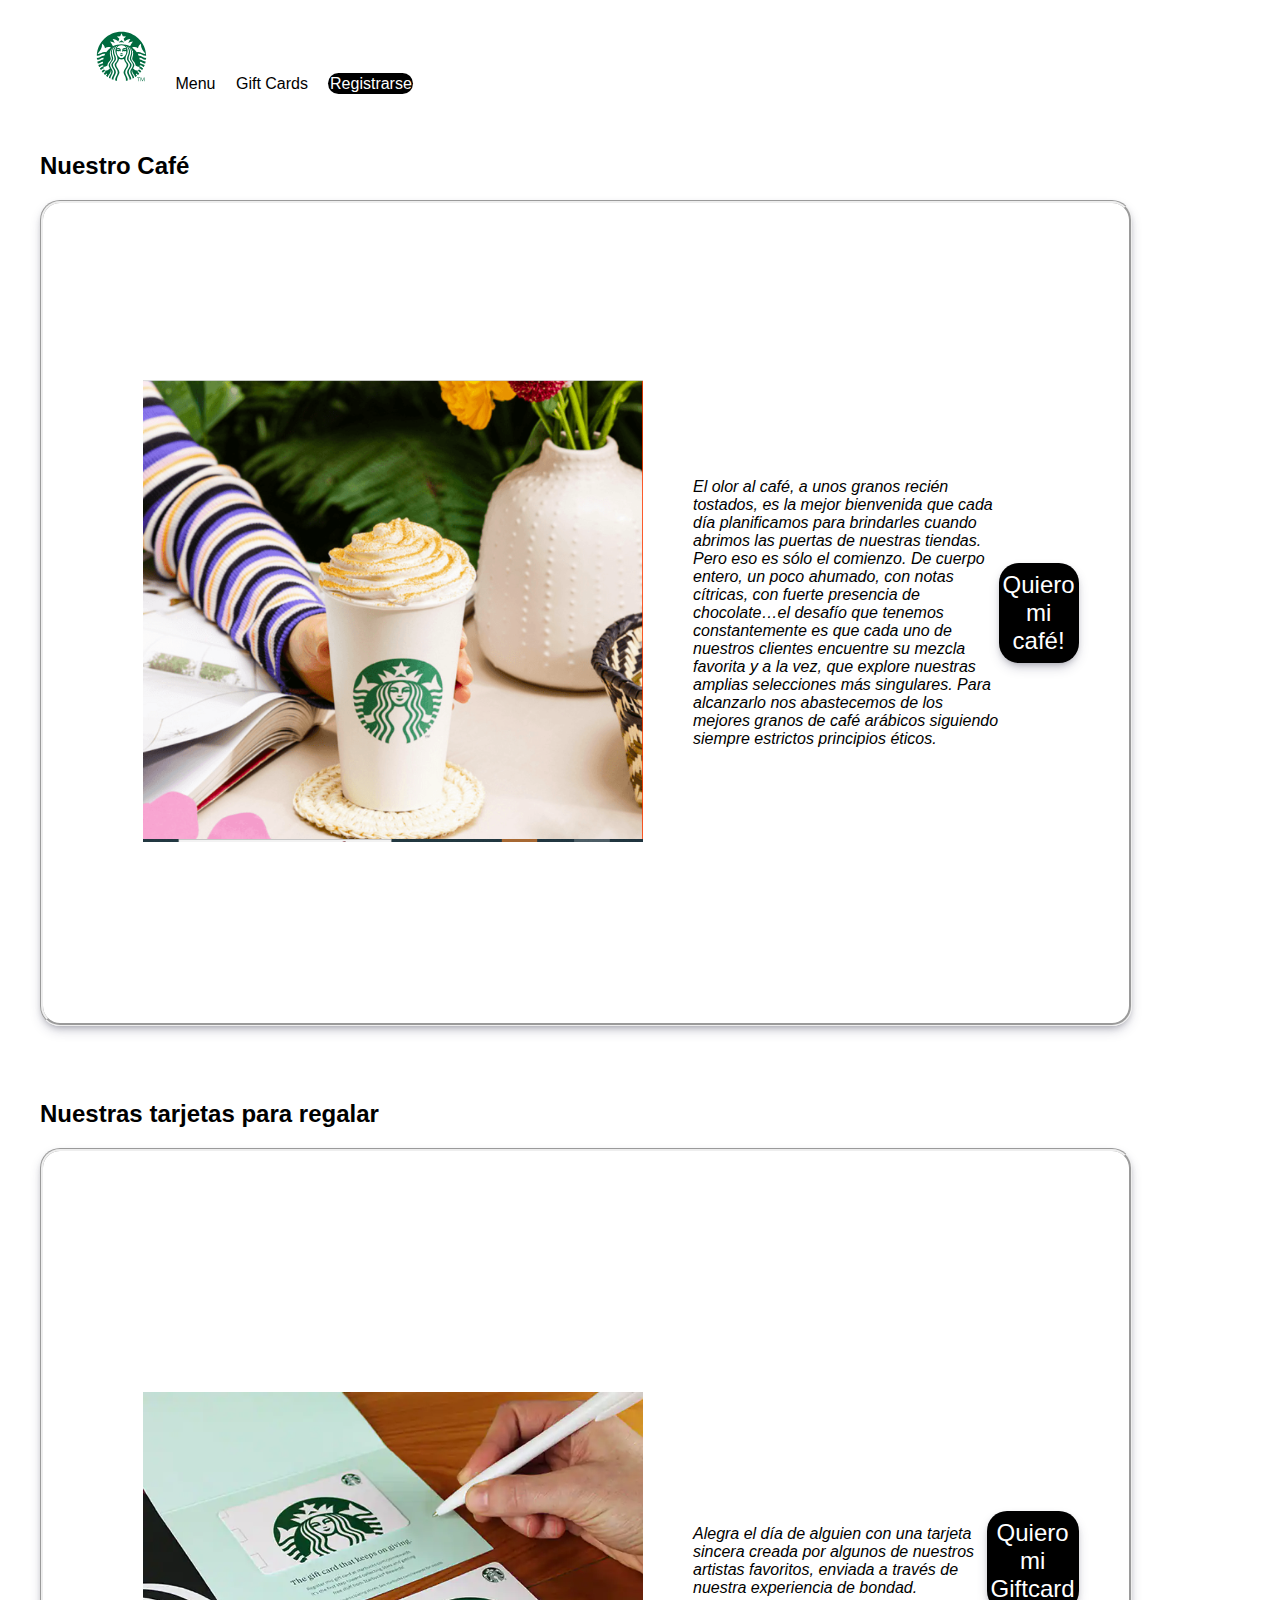
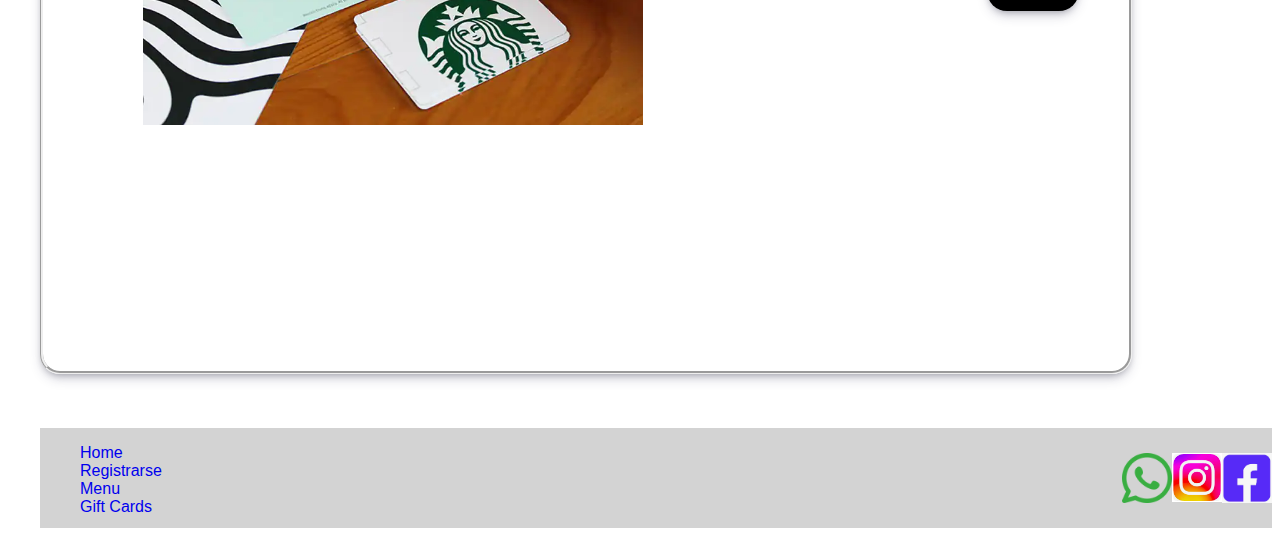
<file: index.html>
<!DOCTYPE html>
<html lang="en">
<head>
    <meta charset="UTF-8">
    <meta name="viewport" content="width=device-width, initial-scale=1.0">
    <link href="https://cdn.jsdelivr.net/npm/bootstrap@5.3.2/dist/css/bootstrap.min.css" rel="stylesheet" integrity="sha384-T3c6CoIi6uLrA9TneNEoa7RxnatzjcDSCmG1MXxSR1GAsXEV/Dwwykc2MPK8M2HN" crossorigin="anonymous">

   <link rel="stylesheet" href="css/style.css">

    <title>Tienda de cafe | Home</title>
</head>
<body>

<header>
    <!-- LOGO CON ENLACE A LA HOME 
    <a href="index.html"><img src="images/logo.PNG" alt="Logotipo de Tienda de Cafe" /></a>
    -->

    <!-- MENÚ -->


    <nav>
        <ul>
            <li><a href="index.html"><img src="images/logo.PNG" alt="Logotipo de Tienda de Cafe" /></a></li>
            <li><a href="pages/menu.html">Menu</a></li>
            <li><a href="pages/giftcard.html">Gift Cards</a></li>
            <li><a class="idregis" href="pages/registrarse.html" >Registrarse</a></li>
        </ul>
    </nav>
        
</header>


<main>
<section id="Portada">
    <br><br><br><br>
    <h2>Nuestro Café</h2>
    <section id="Portada_menu">
        <a href="pages/menu.html"><img src="images/img_menu.PNG" alt="Imagen de menú" width="500"/></a>
        
        <p><i>El olor al café, a unos granos recién tostados, es la mejor bienvenida que cada día planificamos para brindarles cuando abrimos las puertas de nuestras tiendas. Pero eso es sólo el comienzo.
        De cuerpo entero, un poco ahumado, con notas cítricas, con fuerte presencia de chocolate…el desafío que tenemos constantemente es que cada uno de nuestros clientes encuentre su mezcla favorita y a la vez, que explore nuestras amplias selecciones más singulares. 
        Para alcanzarlo nos abastecemos de los mejores granos de café arábicos siguiendo siempre estrictos principios éticos.</i></p>
        <a class="btn" href="pages/menu.html">Quiero mi café!</a>
    </section>
    <br/><br/><br/>
    <H2>Nuestras tarjetas para regalar</H2>
    <section id="Portada_giftcard">
        <a href="pages/giftcard.html"><img src="images/img_giftcard" alt="Imagen de Giftcards" width="500"/></a>
        <p><i>Alegra el día de alguien con una tarjeta sincera creada por algunos de nuestros artistas favoritos, enviada a través de nuestra experiencia de bondad.</i></p>
        <a class="btn" href="pages/giftcard.html">Quiero mi Giftcard</a>
    </section>
    </section>
    <br/><br/><br/>

</main>


<!-- PIE DE PÁGINA -->
<footer>

    <!-- Navegación del sitio -->
    <nav>
        <ul>
            <li><a href="index.html">Home</a></li>
            <li><a href="pages/registrarse.html">Registrarse</a></li>
            <li><a href="pages/menu.html">Menu</a></li>
            <li><a href="pages/giftcard.html">Gift Cards</a></li>
        </ul>
    </nav>

    <!-- Mapa de Google Maps -->
    <iframe src="https://www.google.com/maps/embed?pb=!1m18!1m12!1m3!1d3284.0168881864174!2d-58.38414532505066!3d-34.603734457497694!2m3!1f0!2f0!3f0!3m2!1i1024!2i768!4f13.1!3m3!1m2!1s0x4aa9f0a6da5edb%3A0x11bead4e234e558b!2sObelisco!5e0!3m2!1ses!2spe!4v1699761920116!5m2!1ses!2spe" 
    width="230" height="80" style="border:0;" allowfullscreen="" loading="lazy" 
    referrerpolicy="no-referrer-when-downgrade"></iframe>

    <!-- Enlaces a redes sociales -->
    <ul class="redes">
        <li><a href="https://www.whatsapp.com"><img width="50" src="images/logo_wapp.png" alt="Logo Whatsapp"></a></li>
        <li><a href="https://www.instagram.com"><img width="50" src="images/logo_ig.png" alt="Logo Instagram"></a></li>
        <li><a href="https://www.facebook.com"><img width="50" src="images/logo_fb.png" alt="Logo facebook"></a></li>
    </ul>
</footer>

<script src="https://cdn.jsdelivr.net/npm/bootstrap@5.3.2/dist/js/bootstrap.bundle.min.js" integrity="sha384-C6RzsynM9kWDrMNeT87bh95OGNyZPhcTNXj1NW7RuBCsyN/o0jlpcV8Qyq46cDfL" crossorigin="anonymous"></script>

</body>
</html>
</file>
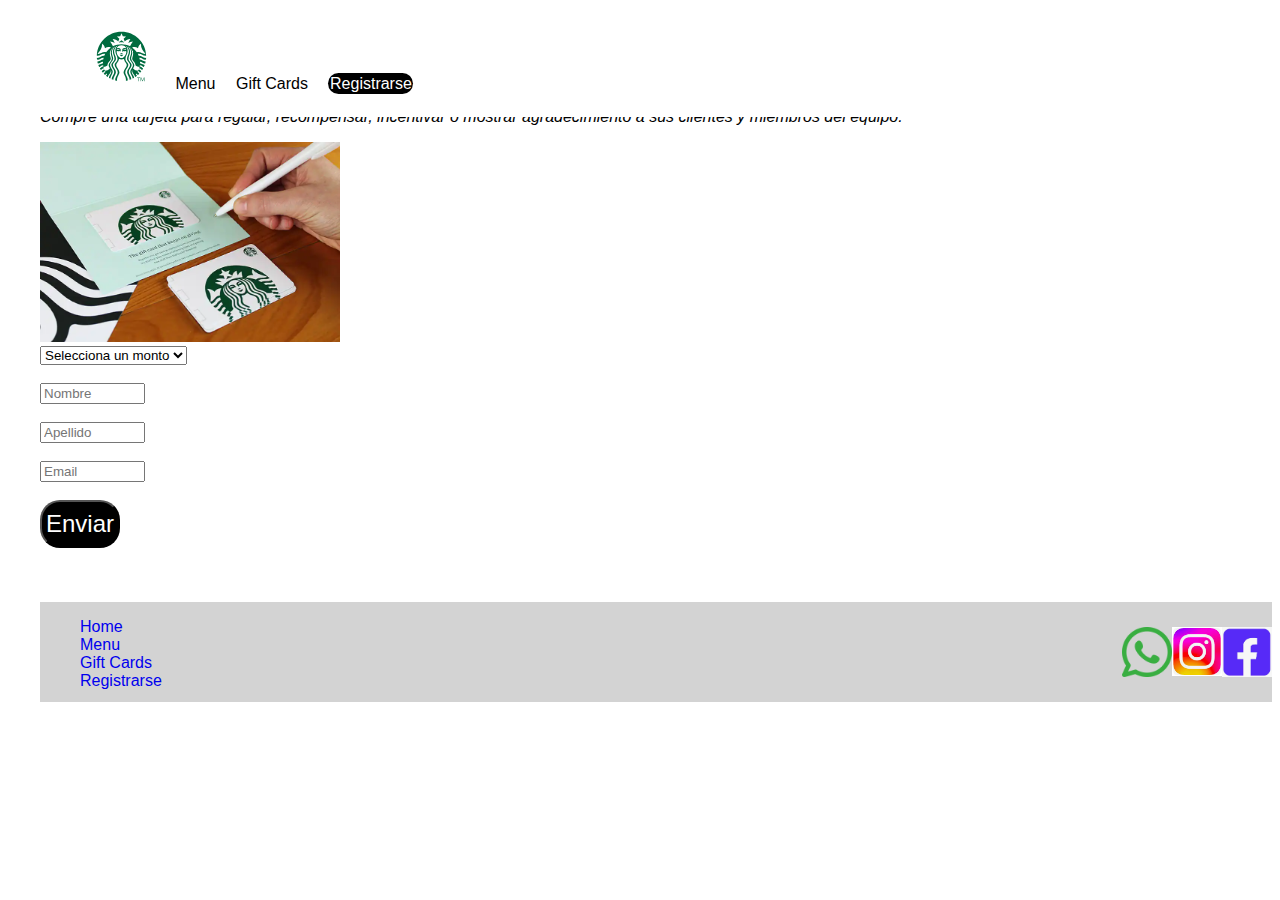
<file: pages/detalle_giftcard.html>
<!DOCTYPE html>
<html lang="en">
<head>
    <meta charset="UTF-8">
    <meta name="viewport" content="width=device-width, initial-scale=1.0">
    <link rel="stylesheet" href="../css/style.css">
    <title>Tienda de cafe | Detalle Gift Cards</title>
</head>
<body>
    
<header>
    <nav>
        <ul>
            <li><a href="../index.html"><img src="../images/logo.PNG" alt="Logotipo de Tienda de Cafe" /></a></li>
            <li><a href="../pages/menu.html">Menu</a></li>
            <li><a href="../pages/giftcard.html">Gift Cards</a></li>
            <li><a class="idregis" href="../pages/registrarse.html" >Registrarse</a></li>
        </ul>
    </nav>
</header>

<main>
    <section id="Portada">
   
        <h2>Comprar Giftcard</h2>
        <p><i>Compre una tarjeta para regalar, recompensar, incentivar o mostrar agradecimiento a sus clientes y miembros del equipo.</i></p>
        <img src="../images/img_giftcard" alt="giftcard" width="300">
        <br/>
    </section>
    <section id="Portada">
    <form action="#">
        <select name="Monto" id="idmonto">
            <option value="seleccionar">Selecciona un monto</option>
            <option value="1">2500</option>
            <option value="2">3000</option>
            <option value="3">3500</option>
            <option value="4">4000</option>
          </optgroup>
        </select>
        <br/><br/>
        <input type="text" id="idnombre" name="nombre" required minlength="4" maxlength="8" size="10" placeholder="Nombre"/>
        <br/><br/>
        <input type="text" id="idapellido" name="apellido" required minlength="4" maxlength="8" size="10" placeholder="Apellido"/>
        <br/><br/>
        <input type="text" id="idemail" name="email" required minlength="4" maxlength="8" size="10" placeholder="Email"/>
        <br/><br/>
        <input class="btn" type="submit" value="Enviar" />
  </form>
  </section>
        <br/><br/><br/>
</main>

<!-- PIE DE PÁGINA -->
<footer>
    <!-- Navegación del sitio -->
    <nav>
        <ul>
            <li><a href="../index.html">Home</a></li>
            <li><a href="../pages/menu.html">Menu</a></li>
            <li><a href="../pages/giftcard.html">Gift Cards</a></li>
            <li><a href="../pages/registrarse.html">Registrarse</a></li>
        </ul>
    </nav>

    <!-- Mapa de Google Maps -->
    <iframe src="https://www.google.com/maps/embed?pb=!1m18!1m12!1m3!1d3284.0168881864174!2d-58.38414532505066!3d-34.603734457497694!2m3!1f0!2f0!3f0!3m2!1i1024!2i768!4f13.1!3m3!1m2!1s0x4aa9f0a6da5edb%3A0x11bead4e234e558b!2sObelisco!5e0!3m2!1ses!2spe!4v1699761920116!5m2!1ses!2spe" 
    width="230" height="80" style="border:0;" allowfullscreen="" loading="lazy" 
    referrerpolicy="no-referrer-when-downgrade"></iframe>

    <!-- Enlaces a redes sociales -->
    <ul class="redes">
        <li><a href="https://www.whatsapp.com"><img width="50" src="../images/logo_wapp.png" alt="Logo Whatsapp"></a></li>
        <li><a href="https://www.instagram.com"><img width="50" src="../images/logo_ig.png" alt="Logo Instagram"></a></li>
        <li><a href="https://www.facebook.com"><img width="50" src="../images/logo_fb.png" alt="Logo facebook"></a></li>
    </ul>
</footer>

</body>
</html>
</file>
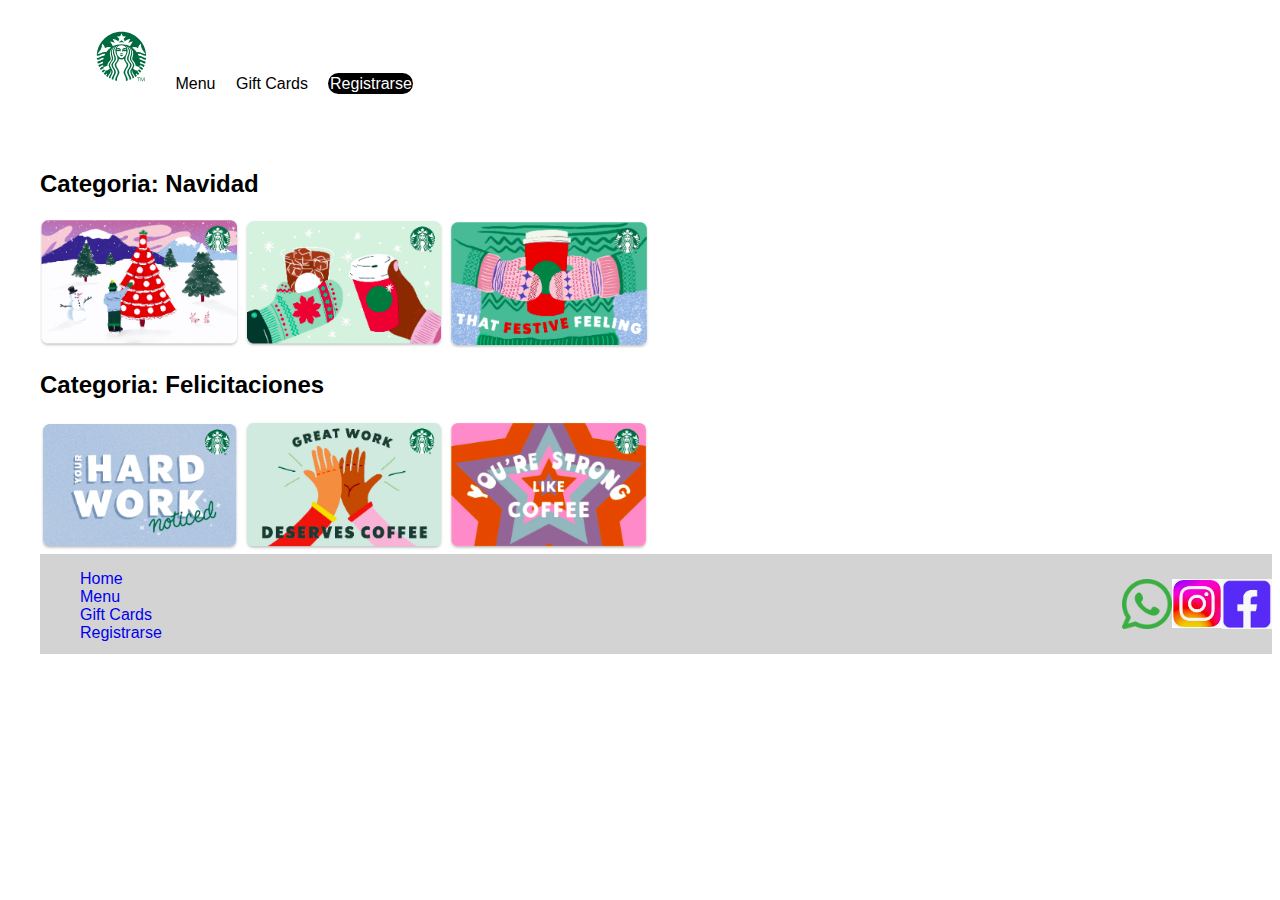
<file: pages/giftcard.html>
<!DOCTYPE html>
<html lang="en">
<head>
    <meta charset="UTF-8">
    <meta name="viewport" content="width=device-width, initial-scale=1.0">

    <link rel="stylesheet" href="../css/style.css">

    <title>Tienda de cafe | Gift Cards</title>
</head>
<body>
   
<header>
    <nav>
        <ul>
            <li><a href="../index.html"><img src="../images/logo.PNG" alt="Logotipo de Tienda de Cafe" /></a></li>
            <li><a href="../pages/menu.html">Menu</a></li>
            <li><a href="../pages/giftcard.html">Gift Cards</a></li>
            <li><a class="idregis" href="../pages/registrarse.html" >Registrarse</a></li>
        </ul>
    </nav>
</header>

<main>
    <br/><br/><br/><br/><br/>
    <seccion id="Categoria1">
        <h2>Categoria: Navidad</h2>
        <a href="detalle_giftcard.html"><img src="../images/navidad1.PNG" alt="navidad1" width="200"></a>
        <a href="detalle_giftcard.html"><img src="../images/navidad2.PNG" alt="navidad2" width="200"></a>
        <a href="detalle_giftcard.html"><img src="../images/navidad3.PNG" alt="navidad3" width="200"></a>
    </seccion>
    <br/>
    <seccion id="Categoria2">
        <h2>Categoria: Felicitaciones</h2>
        <a href="detalle_giftcard.html"><img src="../images/trabajo1.PNG" alt="trabajo1" width="200"></a>
        <a href="detalle_giftcard.html"><img src="../images/trabajo2.PNG" alt="trabajo2" width="200"></a>
        <a href="detalle_giftcard.html"><img src="../images/trabajo3.PNG" alt="trabajo3" width="200"></a>
    </seccion>
</main>

<!-- PIE DE PÁGINA -->
<footer>
    <!-- Navegación del sitio -->
    <nav>
        <ul>
            <li><a href="index.html">Home</a></li>
            <li><a href="menu.html">Menu</a></li>
            <li><a href="giftcard.html">Gift Cards</a></li>
            <li><a href="registrarse.html">Registrarse</a></li>
        </ul>
    </nav>

    <!-- Mapa de Google Maps -->
    <iframe src="https://www.google.com/maps/embed?pb=!1m18!1m12!1m3!1d3284.0168881864174!2d-58.38414532505066!3d-34.603734457497694!2m3!1f0!2f0!3f0!3m2!1i1024!2i768!4f13.1!3m3!1m2!1s0x4aa9f0a6da5edb%3A0x11bead4e234e558b!2sObelisco!5e0!3m2!1ses!2spe!4v1699761920116!5m2!1ses!2spe" 
    width="230" height="80" style="border:0;" allowfullscreen="" loading="lazy" referrerpolicy="no-referrer-when-downgrade"></iframe>

    <!-- Enlaces a redes sociales -->
    <ul class="redes">
        <li><a href="https://www.whatsapp.com"><img width="50" src="../images/logo_wapp.png" alt="Logo Whatsapp"></a></li>
        <li><a href="https://www.instagram.com"><img width="50" src="../images/logo_ig.png" alt="Logo Instagram"></a></li>
        <li><a href="https://www.facebook.com"><img width="50" src="../images/logo_fb.png" alt="Logo facebook"></a></li>
    </ul>
</footer>

</body>
</html>
</file>
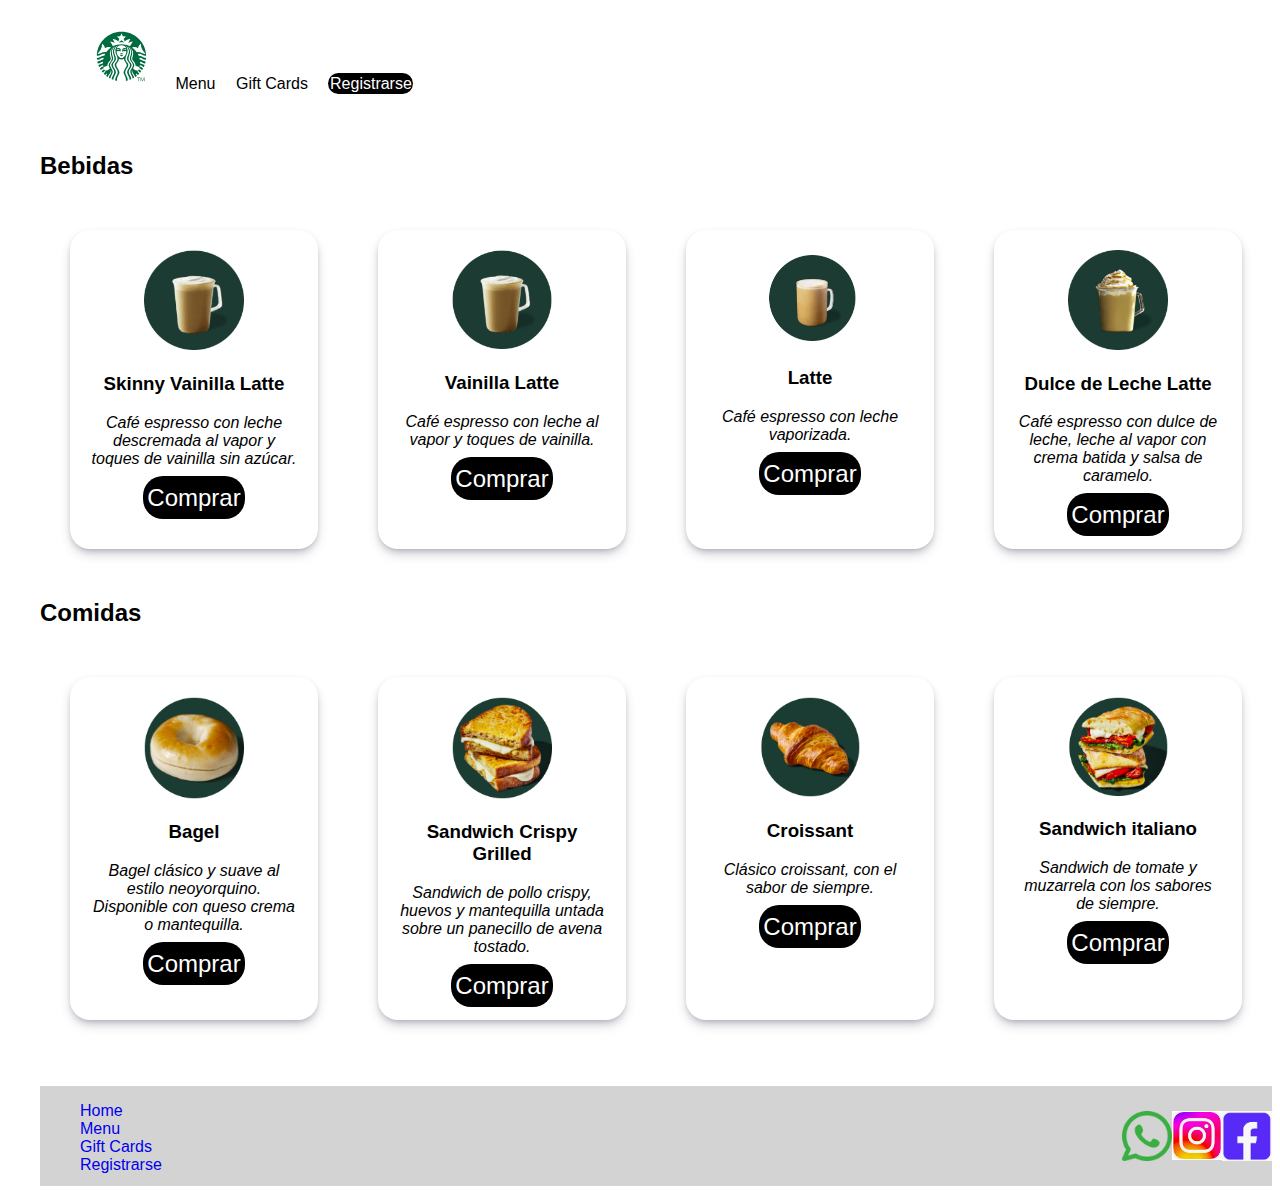
<file: pages/menu.html>
<!DOCTYPE html>
<html lang="en">
<head>
    <meta charset="UTF-8">
    <meta name="viewport" content="width=device-width, initial-scale=1.0">
    <link rel="stylesheet" href="../css/style.css">
    <title>Tienda de cafe | Menu</title>
</head>
<body>
   
<header>
    <nav>
        <ul>
            <li><a href="../index.html"><img src="../images/logo.PNG" alt="Logotipo de Tienda de Cafe" /></a></li>
            <li><a href="../pages/menu.html">Menu</a></li>
            <li><a href="../pages/giftcard.html">Gift Cards</a></li>
            <li><a class="idregis" href="../pages/registrarse.html" >Registrarse</a></li>
        </ul>
    </nav>
</header>

<main>
    <br/><br/><br/><br/>
    <section id="Bebidas"></section>
        <h2>Bebidas</h2>

        <div class="MenuProductos">

            <article class="menu"><img src="../images/skinnyvainillalatte.PNG" alt="Skinny vainilla latte" width="100"/>
                <h3>Skinny Vainilla Latte</h3>
                <p><i>Café espresso con leche descremada al vapor y toques de vainilla sin azúcar.</i></p>
                <a class="btn" href="../1er_pre_entrega/pages/menu.html">Comprar</a>
            </article>
            
            <article class="menu">    
                <img src="../images/vainillalatte.PNG" alt="VainillaLatte" width="100"/>
                <h3>Vainilla Latte</h3>
                <p><i>Café espresso con leche al vapor y toques de vainilla.</i></p>
                <a class="btn" href="../1er_pre_entrega/pages/menu.html">Comprar</a>
            </article>
            
            <article class="menu">  
                <img src="../images/latte.PNG" alt="Latte" width="100"/>
                <h3>Latte</h3>
                <p><i>Café espresso con leche vaporizada.</i></p>
                <a class="btn" href="../1er_pre_entrega/pages/menu.html">Comprar</a>
            </article>
            
            <article class="menu">  
                <img src="../images/ddllatte.PNG" alt="DDLLatte" width="100"/>
                <h3>Dulce de Leche Latte</h3>
                <p><i>Café espresso con dulce de leche, leche al vapor con crema batida y salsa de caramelo.</i></p>
                <a class="btn" href="../1er_pre_entrega/pages/menu.html">Comprar</a>
            </article>
            
        </div>
        
    </section>

    <section id="Comidas"></section>
        <h2>Comidas</h2>
        <div class="MenuProductos">
        <article class="menu">
            <img src="../images/bagel.PNG" alt="Bagel" width="100"/>
            <h3>Bagel</h3>
            <p><i>Bagel clásico y suave al estilo neoyorquino. Disponible con queso crema o mantequilla.</i></p>
            <a class="btn" href="../1er_pre_entrega/pages/menu.html">Comprar</a>
        </article>
        
        <article class="menu">
            <img src="../images/crispygrilled.PNG" alt="crispygrilled" width="100"/>
            <h3>Sandwich Crispy Grilled</h3>
            <p><i>Sandwich de pollo crispy, huevos y mantequilla untada sobre un panecillo de avena tostado.</i></p>
            <a class="btn" href="../1er_pre_entrega/pages/menu.html">Comprar</a>    
        </article>
        
        <article class="menu">
            <img src="../images/croissant.PNG" alt="croissant" width="100"/>
            <h3>Croissant</h3>
            <p><i>Clásico croissant, con el sabor de siempre.</i></p>
            <a class="btn" href="../1er_pre_entrega/pages/menu.html">Comprar</a>
        </article>
        
        <article class="menu">
            <img src="../images/tomato&muzzarella.PNG" alt="tomato&muzzarella" width="100"/>
            <h3>Sandwich italiano</h3>
            <p><i>Sandwich de tomate y muzarrela con los sabores de siempre.</i></p>
            <a class="btn" href="../1er_pre_entrega/pages/menu.html">Comprar</a>
        </article>
    </div>
    </section>
<br/><br/>
</main>

<!-- PIE DE PÁGINA -->
<footer>
    <!-- Navegación del sitio -->
    <nav>
        <ul>
            <li><a href="../index.html">Home</a></li>
            <li><a href="menu.html">Menu</a></li>
            <li><a href="../pages/giftcard.html">Gift Cards</a></li>
            <li><a href="registrarse.html">Registrarse</a></li>
        </ul>
    </nav>

    <!-- Mapa de Google Maps -->
    <iframe src="https://www.google.com/maps/embed?pb=!1m18!1m12!1m3!1d3284.0168881864174!2d-58.38414532505066!3d-34.603734457497694!2m3!1f0!2f0!3f0!3m2!1i1024!2i768!4f13.1!3m3!1m2!1s0x4aa9f0a6da5edb%3A0x11bead4e234e558b!2sObelisco!5e0!3m2!1ses!2spe!4v1699761920116!5m2!1ses!2spe" 
    width="230" height="80" style="border:0;" allowfullscreen="" loading="lazy" 
    referrerpolicy="no-referrer-when-downgrade"></iframe>

    <!-- Enlaces a redes sociales -->
    <ul class="redes">
        <li><a href="https://www.whatsapp.com"><img width="50" src="../images/logo_wapp.png" alt="Logo Whatsapp"></a></li>
        <li><a href="https://www.instagram.com"><img width="50" src="../images/logo_ig.png" alt="Logo Instagram"></a></li>
        <li><a href="https://www.facebook.com"><img width="50" src="../images/logo_fb.png" alt="Logo facebook"></a></li>
    </ul>
</footer>

</body>
</html>
</file>
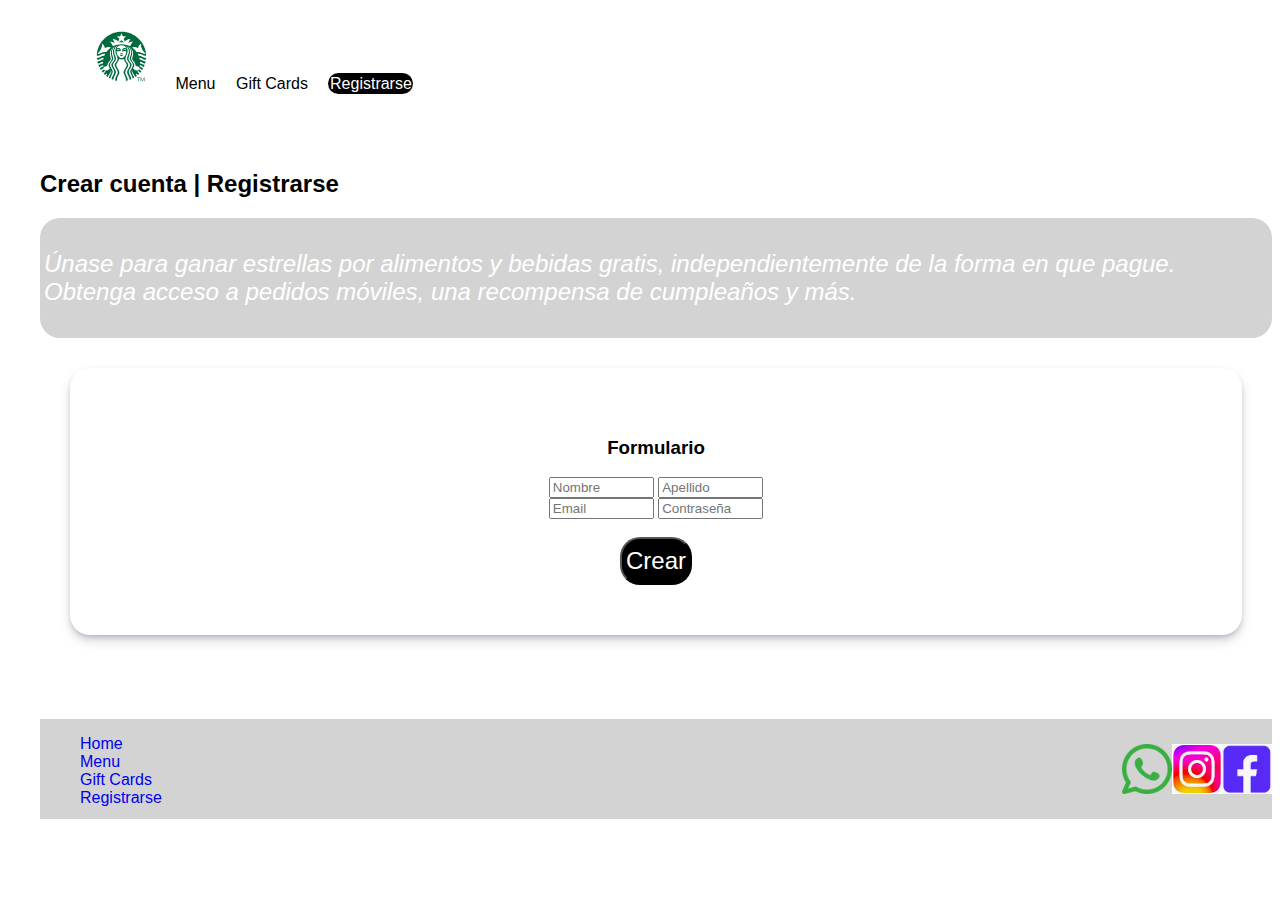
<file: pages/registrarse.html>
<!DOCTYPE html>
<html lang="en">
<head>
    <meta charset="UTF-8">
    <meta name="viewport" content="width=device-width, initial-scale=1.0">

    <link rel="stylesheet" href="../css/style.css">

    <title>Tienda de cafe | Registrarse</title>
</head>
<body>
    
<header>
    <nav>
        <ul>
            <li><a href="../index.html"><img src="../images/logo.PNG" alt="Logotipo de Tienda de Cafe" /></a></li>
            <li><a href="../pages/menu.html">Menu</a></li>
            <li><a href="../pages/giftcard.html">Gift Cards</a></li>
            <li><a class="idregis" href="../pages/registrarse.html" >Registrarse</a></li>
        </ul>
    </nav>
</header>

<main>

    <section>
       <br><br><br><br><br>
        <h2>Crear cuenta | Registrarse</h2>
        <div class="Registrarse">
            <p><i>Únase para ganar estrellas por alimentos y bebidas gratis, independientemente de la forma en que pague. Obtenga acceso a pedidos móviles, una recompensa de cumpleaños y más.</i></p>
        </div>
        <div class="Registrarse2">
            <h3>Formulario</h3>
            <input type="text" id="idnombre" name="nombre" required minlength="4" maxlength="8" size="10" placeholder="Nombre"/>
            <input type="text" id="idapellido" name="apellido" required minlength="4" maxlength="8" size="10" placeholder="Apellido"/>
            <br/>
            <input type="text" id="idemail" name="email" required minlength="4" maxlength="8" size="10" placeholder="Email"/>
            <input type="text" id="idcontraseña" name="contraseña" required minlength="4" maxlength="8" size="10" placeholder="Contraseña"/>
            <br/><br/>
            <button class="btn">Crear</button>
        </div>
    </section>
    <br/><br/><br/>
</main>

<!-- PIE DE PÁGINA -->
<footer>
    <!-- Navegación del sitio -->
    <nav>
        <ul>
            <li><a href="../index.html">Home</a></li>
            <li><a href="../pages/menu.html">Menu</a></li>
            <li><a href="../pages/giftcard.html">Gift Cards</a></li>
            <li><a href="registrarse.html">Registrarse</a></li>
        </ul>
    </nav>

    <!-- Mapa de Google Maps -->
    <iframe src="https://www.google.com/maps/embed?pb=!1m18!1m12!1m3!1d3284.0168881864174!2d-58.38414532505066!3d-34.603734457497694!2m3!1f0!2f0!3f0!3m2!1i1024!2i768!4f13.1!3m3!1m2!1s0x4aa9f0a6da5edb%3A0x11bead4e234e558b!2sObelisco!5e0!3m2!1ses!2spe!4v1699761920116!5m2!1ses!2spe" 
    width="230" height="80" style="border:0;" allowfullscreen="" loading="lazy" 
    referrerpolicy="no-referrer-when-downgrade"></iframe>

    <!-- Enlaces a redes sociales -->
    <ul class="redes">
        <li><a href="https://www.whatsapp.com"><img width="50" src="../images/logo_wapp.png" alt="Logo Whatsapp"></a></li>
        <li><a href="https://www.instagram.com"><img width="50" src="../images/logo_ig.png" alt="Logo Instagram"></a></li>
        <li><a href="https://www.facebook.com"><img width="50" src="../images/logo_fb.png" alt="Logo facebook"></a></li>
    </ul>
</footer>

</body>
</html>
</file>
<file: css/style.css>
/* VERDE SB: #00754a */

body {
font-family: sans-serif;
margin-left: 40px;
margin-top: 60px;
}

/* ESTILOS GLOBALES */
/* Sacar las viñetas de las listas */
ul {
    list-style-type: none;
}

a{
    text-decoration: none;
}


/* HEADER */
/* 
header {
    background: rgba(0,0,0,0.5);
    width: 100%;
  position: fixed;
  z-index: 100;
}
*/
/* Color del texto del menú */
header ul a{
    color: black ;
}

header nav ul li {
    display: inline-block;
    margin: 8px;

}

header {
    background-color: white;
    position: fixed;
    top: 0;
    width: 100%;
}

.idregis {
    color: white;
    background-color: black;
    padding: 2%;
    border-radius: 20px; 
}

/*HOME
#Portada
{
    text-align: center;
    padding-top: 20%;
}
*/

/*HOME*/
#Portada_menu
{
    text-align:left;
    display: flex;
    align-items: center;
    width: 80%;
    padding: 50px;
    border-style:groove;
    border-radius: 20px; 
    box-shadow: rgba(50, 50, 93, 0.25) 0px 6px 12px -2px, rgba(0, 0, 0, 0.3) 0px 3px 7px -3px;
    justify-content: space-around;
    height: 80vh;
}

#Portada_menu img {
    border-radius: 20px; 
    padding: 50px;
}
#Portada_menu .btn {
    text-align:center;
    box-shadow: rgba(50, 50, 93, 0.25) 0px 6px 12px -2px, rgba(0, 0, 0, 0.3) 0px 3px 7px -3px;
}

#Portada_giftcard
{
    text-align:left;
    display: flex;
    align-items: center;
    width: 80%;
    padding: 50px;
    border-style:groove;
    border-radius: 20px; 
    box-shadow: rgba(50, 50, 93, 0.25) 0px 6px 12px -2px, rgba(0, 0, 0, 0.3) 0px 3px 7px -3px;
    height: 80vh;
}

#Portada_giftcard img {
    border-radius: 20px; 
    padding: 50px;
}
#Portada_giftcard .btn {
    text-align:center;
    box-shadow: rgba(50, 50, 93, 0.25) 0px 6px 12px -2px, rgba(0, 0, 0, 0.3) 0px 3px 7px -3px;
}

.btn{
    font-size: 1.5rem;
    background-color: black;
    color: white;
    padding: 8px 4px;
    border-radius: 20px; 
}

/*DETALLE GIFTCARD*/

/*REGISTRARSE*/
.Registrarse {
    display: flex;
    font-size: 1.5rem;
    background-color: lightgrey;
    color: white;
    padding: 8px 4px;
    border-radius: 20px; 
  
}
.Registrarse2 {

    margin: 30px;
    flex-wrap: wrap;
    box-shadow: rgba(50, 50, 93, 0.25) 0px 6px 12px -2px, rgba(0, 0, 0, 0.3) 0px 3px 7px -3px;
    padding: 50px;
    border-radius: 20px;
    text-align: center;
    align-items: center;

  
}
/*MENU*/
.MenuProductos {
    display: flex;
    justify-content: center;
}

.menu {
    width: 30%;
    max-width: 400px;
    margin: 30px;
    flex-wrap: wrap;
    box-shadow: rgba(50, 50, 93, 0.25) 0px 6px 12px -2px, rgba(0, 0, 0, 0.3) 0px 3px 7px -3px;
    padding: 20px;
    border-radius: 20px;
    text-align: center;
}

/* FOOTER */
footer {
    background-color: lightgray;
    color: black;
    display: flex;
    justify-content:space-between;
    height: 100px;
    align-items: center;
    flex-wrap: wrap;
   
}

.redes {
    display: flex;

}

/*
footer nav ul li{
    display: inline-block;
    margin: 20px;
}
*/
</file>
